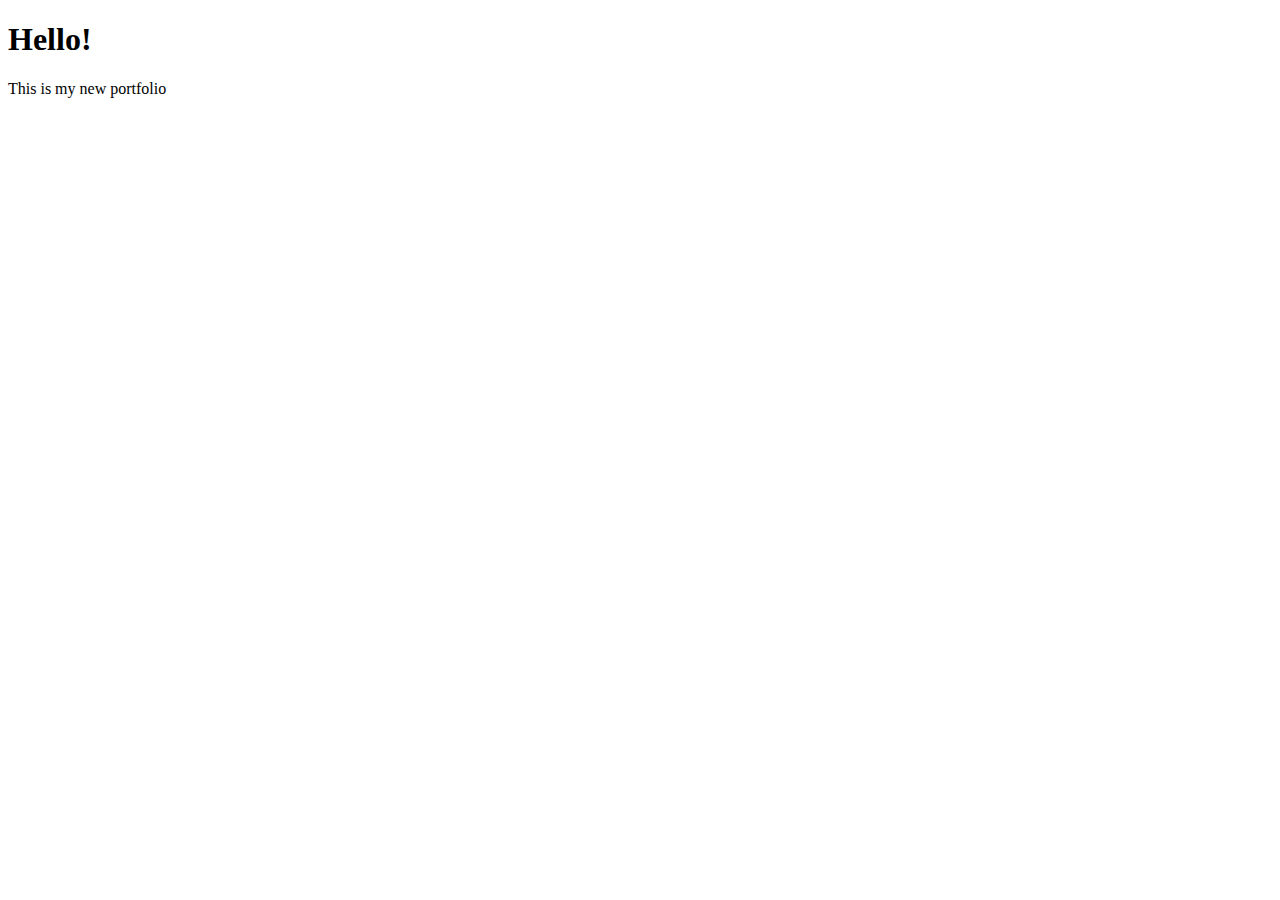
<file: index.html>
<!DOCTYPE html>
<html lang="en">

<head>
    <meta charset="UTF-8">
    <meta name="viewport" content="width=device-width, initial-scale=1.0">
    <title>Sarah Parrish</title>
</head>

<body>
    <h1>Hello!</h1>
    <p>This is my new portfolio</p>
</body>

</html>
</file>
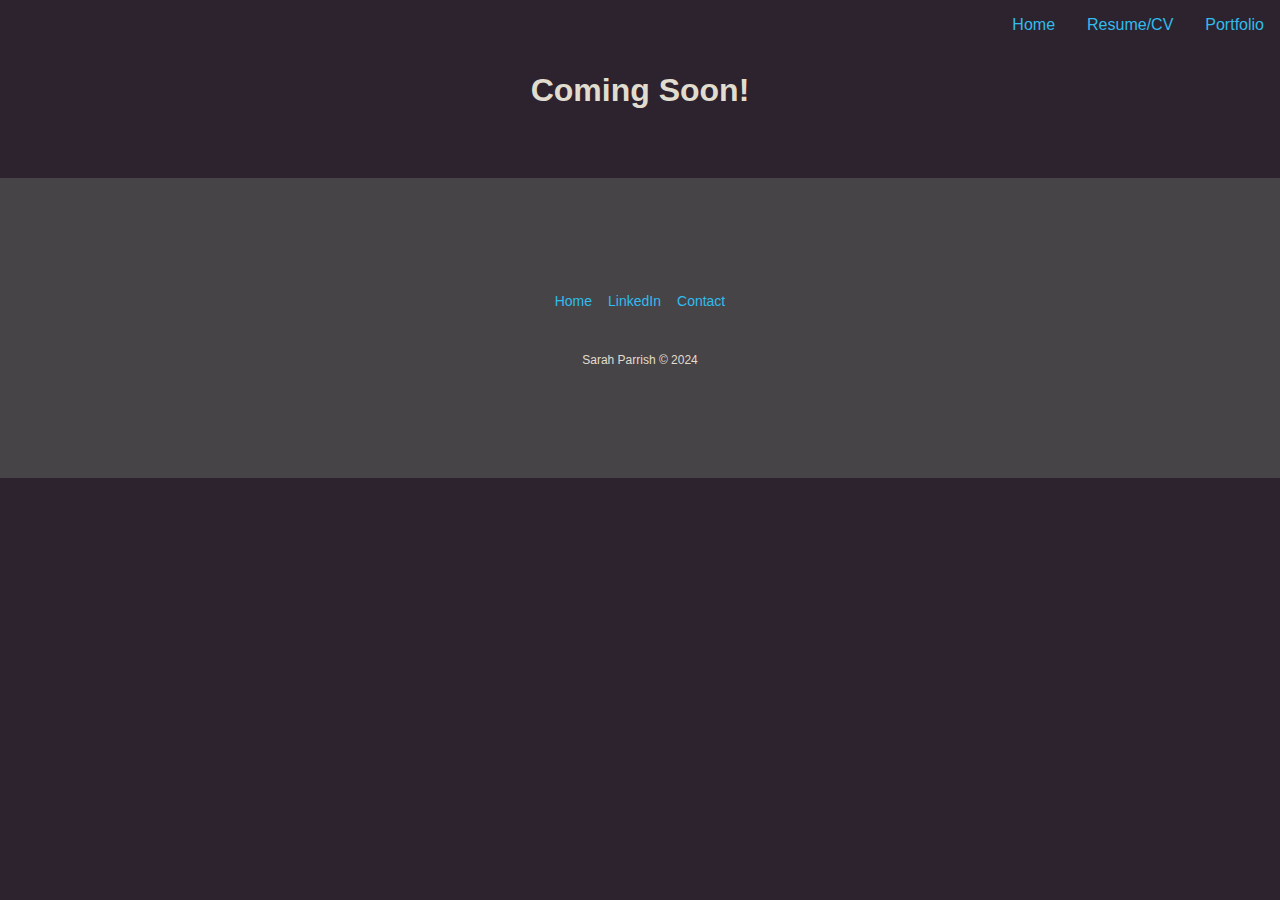
<file: portfolio.html>
<!DOCTYPE html>
<html lang="en">

<head>
    <meta charset="UTF-8">
    <meta name="viewport" content="width=device-width, initial-scale=1.0">
    <link rel="stylesheet" href="css/normalize.css">
    <link rel="stylesheet" href="css/style.css">
    <title>Sarah Parrish</title>
</head>

<body>
    <nav>
        <ol>
            <li><a href="index.html">Home</a></li>
            <li><a href="resume.html">Resume/CV</a></li>
            <li><a href="portfolio.html">Portfolio</a></li>
        </ol>
    </nav>
    <main>
        <h1>Coming Soon!</h1>
    </main>
    <footer>
        <div>
            <p><a href="index.html">Home</a></p>
            <p><a href="https://www.linkedin.com/in/snparrish">LinkedIn</a></p>
            <p><a href="mailto:snparrish001@gmail.com">Contact</a></p>
        </div>
        <p class="small">Sarah Parrish &copy; 2024</p>
    </footer>

</body>

</html>
</file>
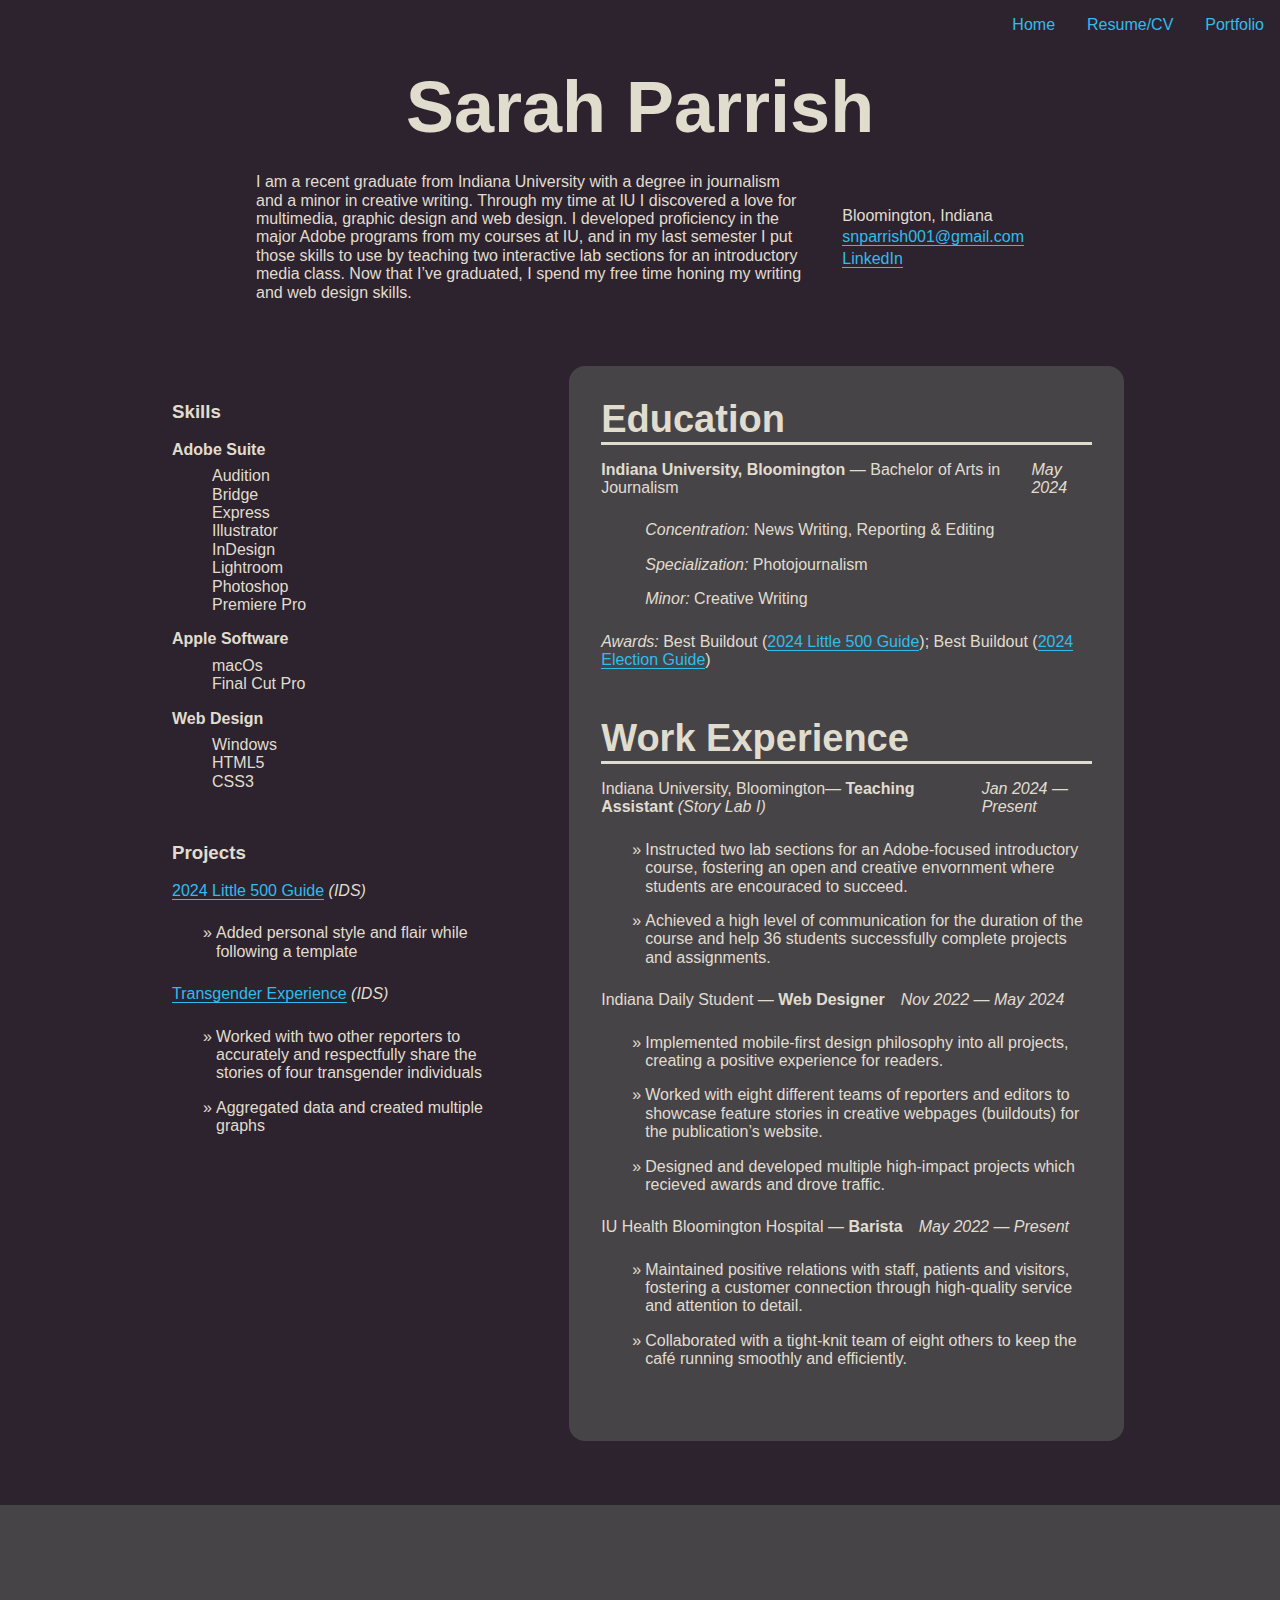
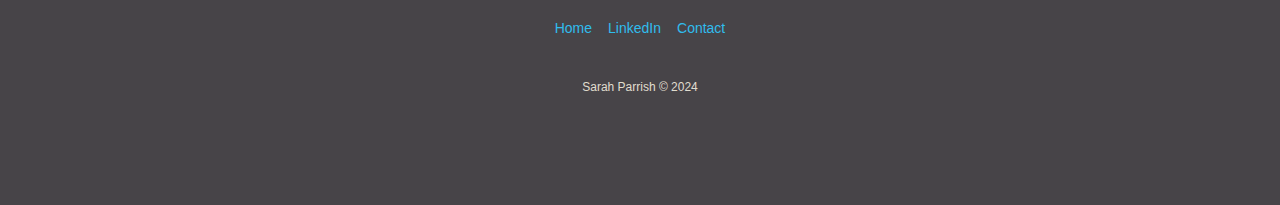
<file: resume.html>
<!DOCTYPE html>
<html lang="en">

<head>
    <meta charset="UTF-8">
    <meta name="viewport" content="width=device-width, initial-scale=1.0">
    <link rel="stylesheet" href="css/normalize.css">
    <link rel="stylesheet" href="css/style.css">
    <title>Sarah Parrish</title>
</head>

<body>
    <nav>
        <ol>
            <li><a href="index.html">Home</a></li>
            <li><a href="resume.html">Resume/CV</a></li>
            <li><a href="portfolio.html">Portfolio</a></li>
        </ol>
    </nav>
    <main id="cv">
        <h1>Sarah Parrish</h1>
        <div class="tablet-flex">
            <div class="flex">
                <div class="small-lines">
                    <p>Bloomington, Indiana</p>
                </div>
                <div class="small-lines">
                    <p><a href="mailto:snparrish001@gmail.com">snparrish001@gmail.com</a></p>
                    <p><a href="https://www.linkedin.com/in/snparrish">LinkedIn</a></p>
                </div>
            </div>
            <div class="blurb">
                <p>I am a recent graduate from Indiana University with a degree in journalism and a minor in creative
                    writing. Through my time at IU I discovered a love for multimedia, graphic design and web design. I
                    developed proficiency in the major Adobe programs from my courses at IU, and in my last semester I
                    put
                    those skills to use by teaching two interactive lab sections for an introductory media class. Now
                    that
                    I&rsquo;ve graduated, I spend my free time honing my writing and web design skills.</p>
            </div>
        </div>
        <div class="main-flex">
            <article>
                <section class="education">
                    <h2>Education</h2>
                    <div class="flex">
                        <p><span class="bold">Indiana University, Bloomington</span> &mdash; Bachelor of Arts in
                            Journalism
                        </p>
                        <p class="italic">May 2024</p>
                    </div>
                    <ul>
                        <li><span class="italic">Concentration:</span> News Writing, Reporting & Editing</li>
                        <li><span class="italic">Specialization:</span> Photojournalism</li>
                        <li><span class="italic">Minor:</span> Creative Writing</li>
                    </ul>
                    <p><span class="italic">Awards:</span> Best Buildout (<a
                            href="https://specials.idsnews.com/little-500-2024/index.html">2024 Little 500 Guide</a>);
                        Best
                        Buildout (<a
                            href="https://specials.idsnews.com/election-guide-monroe-county-indiana-2024/index.html">2024
                            Election Guide</a>)
                    </p>
                </section>
                <section class="work">
                    <h2>Work Experience</h2>
                    <div class="experience">
                        <div class="flex">
                            <p>Indiana University, Bloomington&mdash; <span class="bold">Teaching Assistant</span> <span
                                    class="italic">(Story Lab I)</span></p>
                            <p class="italic">Jan 2024 &mdash; Present</p>
                        </div>
                        <ul>
                            <li>Instructed two lab sections for an Adobe-focused introductory course, fostering an open
                                and
                                creative envornment where students are encouraced to succeed.</li>
                            <li>Achieved a high level of communication for the duration of the course and help 36
                                students
                                successfully complete projects and assignments.</li>
                        </ul>
                    </div>
                    <div class="experience">
                        <div class="flex">
                            <p>Indiana Daily Student &mdash; <span class="bold">Web Designer</span></p>
                            <p class="italic">Nov 2022 &mdash; May 2024</p>
                        </div>
                        <ul>
                            <li>Implemented mobile-first design philosophy into all projects, creating a positive
                                experience
                                for readers.</li>
                            <li>Worked with eight different teams of reporters and editors to showcase feature stories
                                in
                                creative webpages (buildouts) for the publication&rsquo;s website.
                            </li>
                            <li>Designed and developed multiple high-impact projects which recieved awards and drove
                                traffic.</li>
                        </ul>
                    </div>
                    <div class="experience">
                        <div class="flex">
                            <p>IU Health Bloomington Hospital &mdash; <span class="bold">Barista</span></p>
                            <p class="italic">May 2022 &mdash; Present</p>
                        </div>
                        <ul>
                            <li>Maintained positive relations with staff, patients and visitors, fostering a customer
                                connection through high-quality service and attention to detail.</li>
                            <li>Collaborated with a tight-knit team of eight others to keep the café running smoothly
                                and
                                efficiently.</li>
                        </ul>
                    </div>
                </section>
            </article>
            <aside>
                <section class="skills">
                    <h3>Skills</h3>
                    <p class="bold">Adobe Suite</p>
                    <ul>
                        <li>Audition</li>
                        <li>Bridge</li>
                        <li>Express</li>
                        <li>Illustrator</li>
                        <li>InDesign</li>
                        <li>Lightroom</li>
                        <li>Photoshop</li>
                        <li>Premiere Pro</li>
                    </ul>
                    <p class="bold">Apple Software</p>
                    <ul>
                        <li>macOs</li>
                        <li>Final Cut Pro</li>
                    </ul>
                    <p class="bold">Web Design</p>
                    <ul>
                        <li>Windows</li>
                        <li>HTML5</li>
                        <li>CSS3</li>
                    </ul>
                </section>
                <section class="projects">
                    <h3>Projects</h3>
                    <div class="project">
                        <p><a href="https://specials.idsnews.com/little-500-2024/index.html">2024 Little 500 Guide</a>
                            <span class="italic">(IDS)</span>
                        </p>
                        <ul>
                            <!-- <li>Awarded best buildout</li> -->
                            <li>Added personal style and flair while following a template</li>
                        </ul>
                    </div>
                    <!-- <div class="project">
                        <p><a href="https://html.luddy.indiana.edu/~snparris/parrish-final/index.html">Final Project</a>
                            <span class="italic">(I360 Web Design)</span>
                        </p>
                        <ul>
                            <li>Recieved perfect score</li>
                            <li>Put everything I learned in class to the test to develop an artistic, avant-garde piece
                            </li>
                        </ul>
                    </div> -->
                    <div class="project">
                        <p><a href="https://specials.idsnews.com/transgender-experience-bloomington/">Transgender
                                Experience</a> <span class="italic">(IDS)</span></p>
                        <ul>
                            <li>Worked with two other reporters to accurately and respectfully share the stories of four
                                transgender individuals</li>
                            <li>Aggregated data and created multiple graphs</li>
                        </ul>
                    </div>
                </section>
            </aside>
        </div>
    </main>
    <footer>
        <div>
            <p><a href="index.html">Home</a></p>
            <p><a href="https://www.linkedin.com/in/snparrish">LinkedIn</a></p>
            <p><a href="mailto:snparrish001@gmail.com">Contact</a></p>
        </div>
        <p class="small">Sarah Parrish &copy; 2024</p>
    </footer>

</body>

</html>
</file>
<file: css/style.css>
:root {
    --cyan: #30bced;
    --gold: #dea41e;
    --onyx: #474448;
    --off-black: #2d232e;
    --off-white: #e0ddcf;
}

.italic {
    font-style: italic;
}

.bold {
    font-weight: bold;
}

body {
    background: var(--off-black);
    font-family: sans-serif;
}

nav {
    display: flex;
    justify-content: center;
    position: sticky;
    background-color: var(--off-black);
    z-index: 100;
    width: 100%;
}

nav ol {
    display: flex;
    flex-flow: row nowrap;
    padding: 0;
    margin: 0;
}

nav ol li {
    list-style-type: none;
}

nav a {
    border-bottom: none;
    display: block;
    padding: 1rem;
}

nav a:hover {
    background-color: var(--onyx);
    transition: 0.2s ease;
}

main {
    display: flex;
    justify-content: center;
    align-items: center;
    padding-bottom: 3rem;
    color: var(--off-white);
}

article {
    max-width: 800px;
    padding: 4rem;
    margin: 1rem;
    background: var(--onyx);
    color: var(--off-white);
    border-radius: 1rem;
}

button {
    padding: 1rem 2rem;
    color: var(--off-black);
    background-color: var(--cyan);
    border: none;
    border-radius: 4rem;
    font-size: 20px;
    margin: 0 auto;
}

button:hover {
    background: var(--off-white);
    color: var(--off-black);
    transition: 0.2s ease;
}

a {
    color: var(--cyan);
    text-decoration: none;
    border-bottom: 0.1rem solid var(--cyan);
}

a:hover {
    border-bottom: none;
    color: var(--gold);
}

a:visited {
    color: var(--gold);
    border-bottom: var(--gold);
}

footer {
    height: 300px;
    display: flex;
    flex-flow: column nowrap;
    align-items: center;
    justify-content: center;
    gap: 1rem;
    background: var(--onyx);
}

footer div {
    display: flex;
    flex-flow: row nowrap;
    gap: 1rem;
}

footer a {
    border-bottom: none;
    font-size: 14px;
}

footer .small {
    font-size: 12px;
    color: var(--off-white);
    justify-self: flex-end;
}

#cv {
    flex-flow: column nowrap;
}

#cv article {
    padding: 2rem;
}

#cv section {
    padding-bottom: 2rem;
}

#cv h1 {
    font-size: 56px;
    margin: 1rem 0 0.5rem;
    text-align: center;
}

#cv .flex {
    display: flex;
    flex-flow: row nowrap;
    gap: 1rem;
    padding: 1rem;
}

#cv article .flex {
    padding: 0;
}

#cv .small-lines {
    align-self: center;
}

#cv .small-lines p {
    margin: 0;
    padding: 0.1rem 0;
}

#cv .blurb {
    margin: 0 1rem;
}

#cv article h2 {
    font-size: 38px;
    margin: 0;
    border-bottom: 0.2rem solid var(--off-white);
}

#cv ul {
    margin: 0;
}

#cv ul li {
    list-style-type: '\00BB';
    padding: 0.5rem 0 0.5rem 0.25rem;
}

#cv .skills li {
    list-style-type: none;
    padding: 0;
}

#cv .skills p {
    margin-bottom: 0.5rem;
}

#cv .education li {
    list-style-type: none;
}

#cv aside {
    margin: 1rem;
    padding: 1rem;
}

/* Media queries, smallest is baseline */

/* Tablet */
@media (min-width: 810px) {
    .tablet-flex {
        display: flex;
        flex-flow: row-reverse nowrap;
        max-width: 800px;
        margin-bottom: 2rem;
    }

    #cv .tablet-flex .flex {
        flex-flow: column nowrap;
        justify-content: center;
        gap: 0;
    }

    #cv .tablet-flex .flex .small-lines {
        align-self: flex-start;
    }

    #cv h1 {
        font-size: 72px;
    }

    #cv aside {
        max-width: 250px;
    }

    #cv .main-flex {
        display: flex;
        flex-flow: row-reverse nowrap;
    }
}

@media (min-width: 1200px) {

    #cv .main-flex {
        max-width: 1000px;
    }

    #cv aside {
        max-width: 400px;
    }

    nav {
        justify-content: flex-end;
    }


}
</file>
